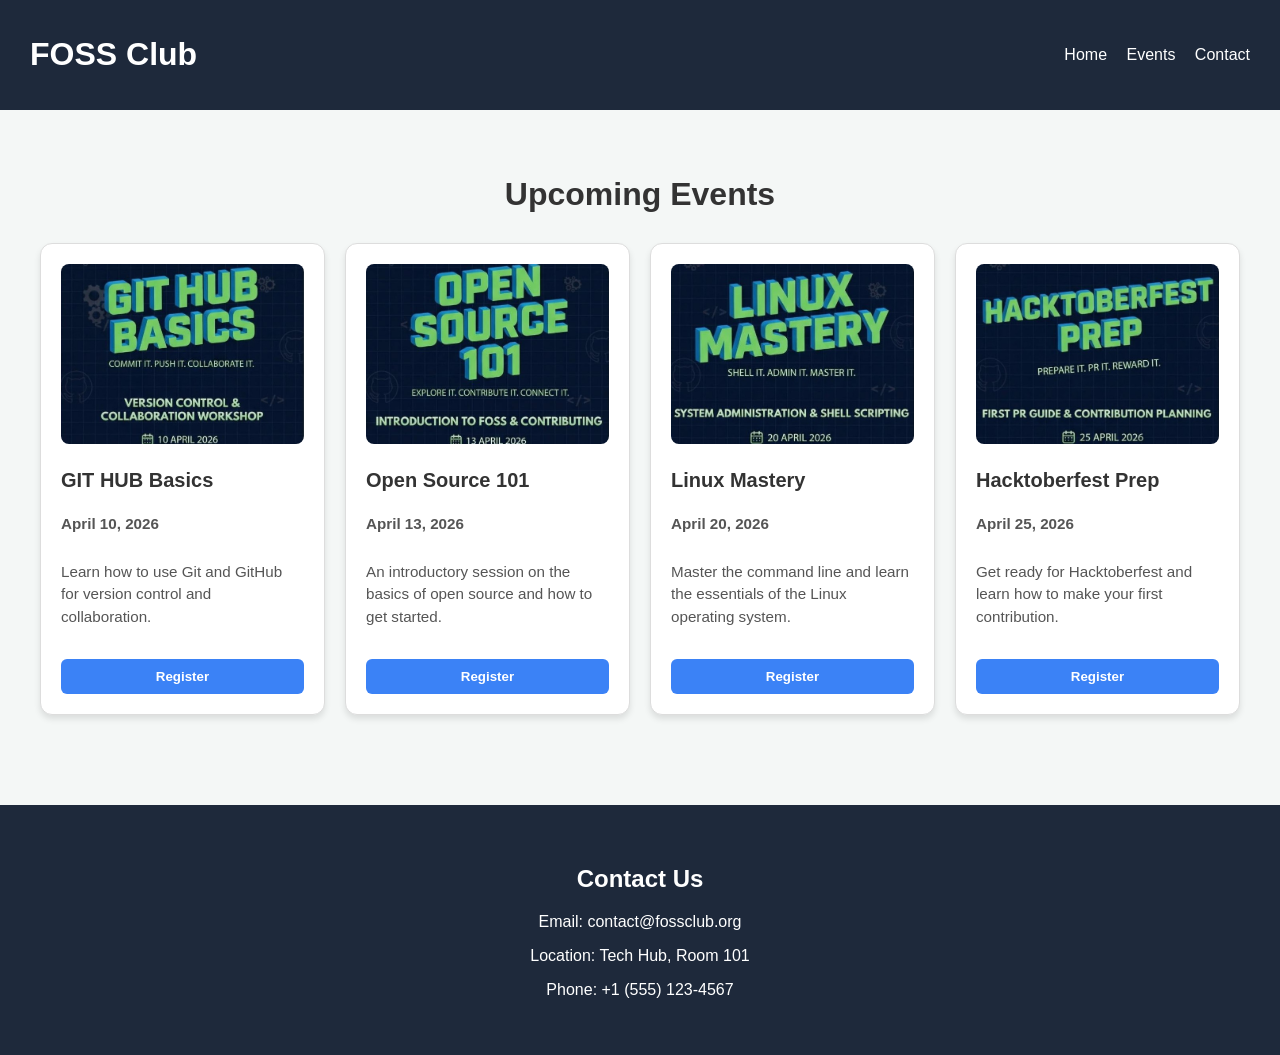
<file: index.html>
<!DOCTYPE html>
<html lang="en">
<head>
    <meta charset="UTF-8">
    <meta name="viewport" content="width=device-width, initial-scale=1.0">
    <title>FOSS Club Events</title>
    <link rel="stylesheet" href="style.css">
</head>
<body>

    <header>
        <h1>FOSS Club</h1>
        <nav>
            <a href="#">Home</a>
            <a href="#">Events</a>
            <a href="#contact">Contact</a>
        </nav>
    </header>

    <main>
        <section class="events">
            <h2>Upcoming Events</h2>
            <div class="events-container">
                <!-- Event Card 1 -->
                <div class="event-card">
                    <img src="images/event1.jpeg" alt="Event 1">
                    <h3>GIT HUB Basics</h3>
                    <p class="event-date">April 10, 2026</p>
                    <p>Learn how to use Git and GitHub for version control and collaboration.</p>
                    <a href="register.html"><button>Register</button></a>
                </div>
                <!-- Event Card 2 -->
                <div class="event-card">
                    <img src="images/event2.jpeg" alt="Event 2">
                    <h3>Open Source 101</h3>
                    <p class="event-date">April 13, 2026</p>
                    <p>An introductory session on the basics of open source and how to get started.</p>
                    <a href="register.html"><button>Register</button></a>
                </div>
                <!-- Event Card 3 -->
                <div class="event-card">
                    <img src="images/event3.jpeg" alt="Event 3">
                    <h3>Linux Mastery</h3>
                    <p class="event-date">April 20, 2026</p>
                    <p>Master the command line and learn the essentials of the Linux operating system.</p>
                    <a href="register.html"><button>Register</button></a>
                </div>
                <!-- Event Card 4 -->
                <div class="event-card">
                    <img src="images/event4.jpeg" alt="Event 4">
                    <h3>Hacktoberfest Prep</h3>
                    <p class="event-date">April 25, 2026</p>
                    <p>Get ready for Hacktoberfest and learn how to make your first contribution.</p>
                    <a href="register.html"><button>Register</button></a>
                </div>
            </div>
        </section>

        <section id="contact">
            <h2>Contact Us</h2>
            <p>Email: contact@fossclub.org</p>
            <p>Location: Tech Hub, Room 101</p>
            <p>Phone: +1 (555) 123-4567</p>
        </section>
    </main>

</body>
</html>
</file>
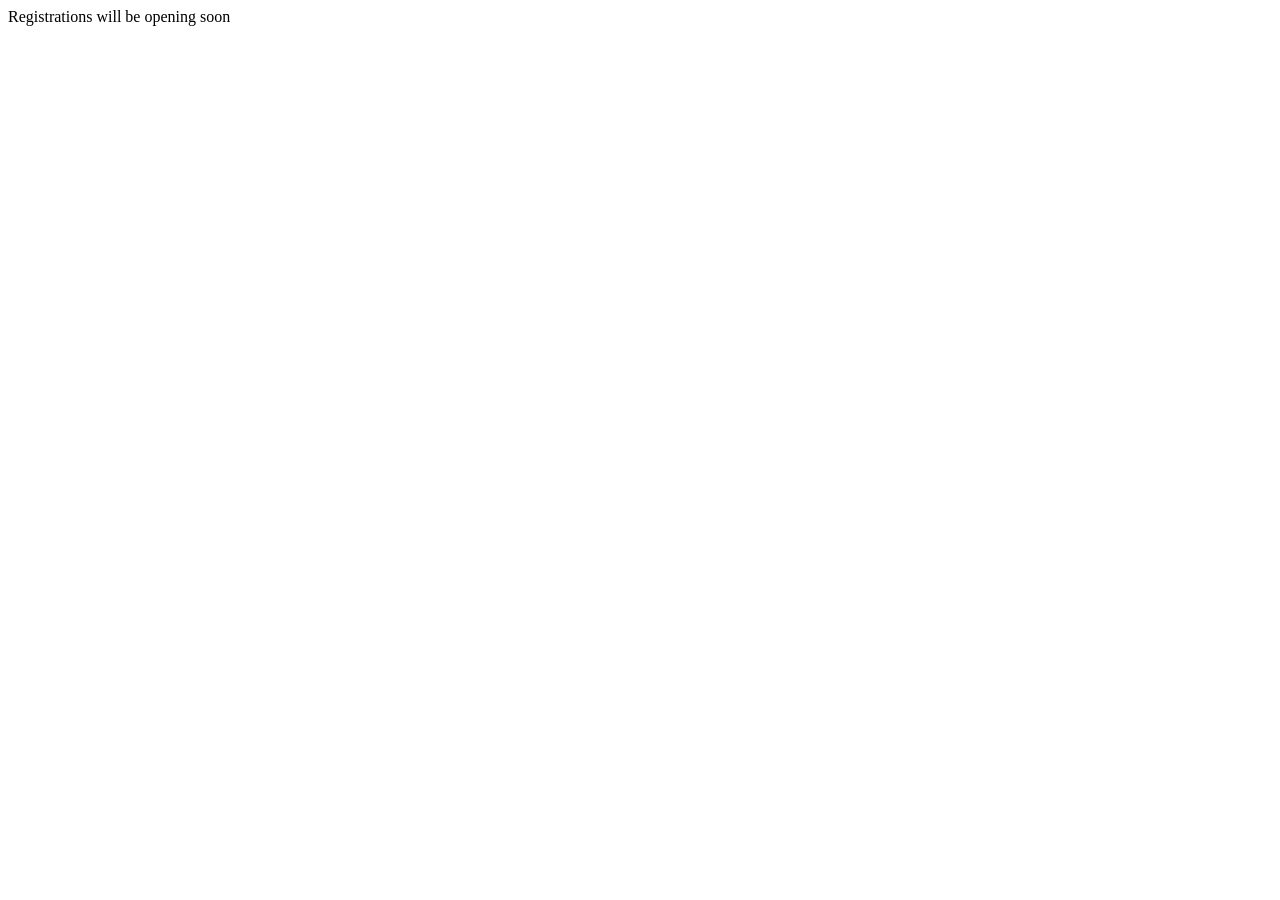
<file: register.html>
<!DOCTYPE html>
<html lang="en">
<head>
    <meta charset="UTF-8">
    <meta name="viewport" content="width=device-width, initial-scale=1.0">
    <title>Registration - FOSS Club</title>
</head>
<body>
    Registrations will be opening soon
</body>
</html>
</file>
<file: style.css>
/* style.css */
body {
  margin: 0;
  font-family: Arial, sans-serif;
  background-color: #f4f7f6;
  color: #333;
}

header {
  background-color: #1e293b;
  color: white;
  padding: 15px 30px;
  display: flex;
  justify-content: space-between;
  align-items: center;
}

nav a {
  color: white;
  margin-left: 15px;
  text-decoration: none;
}

nav a:hover {
  text-decoration: underline;
}

.events {
  padding: 40px 20px;
  text-align: center;
}

.events h2 {
  margin-bottom: 30px;
  font-size: 2rem;
}

/* CSS Grid for Events Container */
.events-container {
  display: grid;
  grid-template-columns: repeat(auto-fit, minmax(250px, 1fr));
  gap: 20px;
  max-width: 1200px;
  margin: 0 auto;
}

/* Card Styling */
.event-card {
  background-color: white;
  border: 1px solid #ddd;
  border-radius: 12px;
  padding: 20px;
  box-shadow: 0 4px 6px rgba(0,0,0,0.1);
  text-align: left;
  display: flex;
  flex-direction: column;
  justify-content: space-between;
}

.event-card img {
  width: 100%;
  height: 180px;
  object-fit: cover;
  border-radius: 8px;
  margin-bottom: 15px;
}

.event-card h3 {
  margin: 10px 0 5px 0;
  font-size: 1.25rem;
}

.event-date {
  font-weight: bold;
  font-size: 0.85rem;
  color: #4b5563;
  margin-bottom: 10px;
  display: flex;
  align-items: center;
}

.event-card p {
  font-size: 0.95rem;
  line-height: 1.5;
  color: #555;
}

/* Contact Section Styling */
#contact {
  background-color: #1e293b;
  color: white;
  padding: 40px 20px;
  text-align: center;
  margin-top: 50px;
}

#contact h2 {
  margin-bottom: 20px;
}

/* Button Styling */
button {
  margin-top: 15px;
  padding: 10px 20px;
  border: none;
  background-color: #3b82f6;
  color: white;
  border-radius: 6px;
  cursor: pointer;
  width: 100%;
  font-weight: bold;
  transition: background-color 0.3s ease;
}

button:hover {
  background-color: #2563eb;
}

a {
    text-decoration: none;
}
</file>
